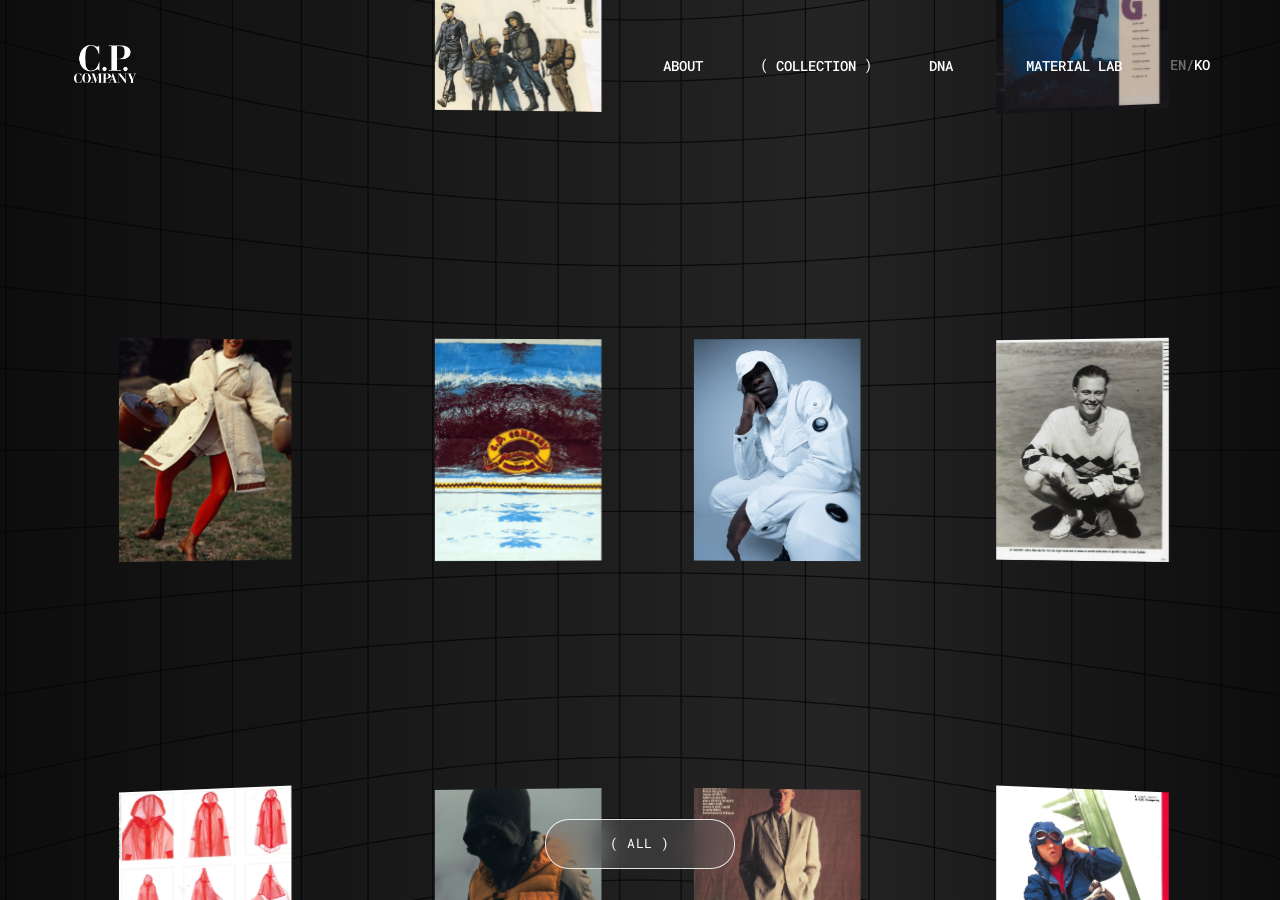
<file: collection.html>
<!doctype html>
<html lang="ko">
    <head>
        <meta charset="UTF-8" />
        <meta name="viewport" content="width=device-width, initial-scale=1.0" />

        <title>COLLECTION | C.P. Company</title>

        <!-- CSS -->
        <link rel="stylesheet" href="./css/style.css" />
        <link rel="stylesheet" href="./css/section/collection.css" />

        <!-- 파비콘 -->
        <!-- LIGHT MODE -->
        <link
            rel="icon"
            type="image/png"
            href="./img/favicon-dark.png"
            media="(prefers-color-scheme: light)"
        />

        <!-- DARK MODE -->
        <link
            rel="icon"
            type="image/png"
            href="./img/favicon-light.png"
            media="(prefers-color-scheme: dark)"
        />
    </head>

    <body>
        <!-- 헤더 -->
        <header id="header">
            <div class="header_inner">
                <!-- 로고 -->
                <h1 class="header_logo">
                    <a href="./index.html">
                        <img src="./img/logo.webp" alt="C.P. COMPANY" />
                    </a>
                </h1>

                <!-- 헤더 오른쪽 -->
                <div class="header_right">
                    <!-- PC 내비 -->
                    <nav class="header_nav">
                        <ul class="header_menu">
                            <li class="header_item">
                                <a href="about.html" class="header_link">
                                    <span class="header_bracket header_bracket_left">(</span>
                                    <span class="header_text">ABOUT</span>
                                    <span class="header_bracket header_bracket_right">)</span>
                                </a>
                            </li>

                            <li class="header_item">
                                <a href="collection.html" class="header_link">
                                    <span class="header_bracket header_bracket_left">(</span>
                                    <span class="header_text">COLLECTION</span>
                                    <span class="header_bracket header_bracket_right">)</span>
                                </a>
                            </li>

                            <li class="header_item">
                                <a href="dna.html" class="header_link">
                                    <span class="header_bracket header_bracket_left">(</span>
                                    <span class="header_text">DNA</span>
                                    <span class="header_bracket header_bracket_right">)</span>
                                </a>
                            </li>

                            <li class="header_item">
                                <a href="material.html" class="header_link">
                                    <span class="header_bracket header_bracket_left">(</span>
                                    <span class="header_text">MATERIAL LAB</span>
                                    <span class="header_bracket header_bracket_right">)</span>
                                </a>
                            </li>
                        </ul>
                    </nav>

                    <!-- PC 한영 전환 -->
                    <div class="header_language">
                        <a href="#">EN</a>
                        <span>/</span>
                        <a href="#" class="header_active">KO</a>
                    </div>

                    <!-- 태블릿 메뉴 버튼 -->
                    <button class="header_menu_btn" type="button">
                        <span class="menu_text">MENU</span>
                        <span class="close_text">× CLOSE</span>
                    </button>
                </div>
            </div>
        </header>

        <!-- 태블릿 전체 메뉴 -->
        <div class="tablet_menu">
            <div class="tablet_language">
                <a href="#">EN</a>
                <span>/</span>
                <a href="#" class="header_active">KO</a>
            </div>

            <nav class="tablet_nav">
                <a href="about.html">ABOUT</a>
                <a href="collection.html">COLLECTION</a>
                <a href="dna.html">DNA</a>
                <a href="material.html">MATERIAL LAB</a>
            </nav>

            <div class="tablet_social">
                <a href="#" target="_blank">Instagram</a>
                <a href="#" target="_blank">Youtube</a>
                <a href="#" target="_blank">Kakao Talk</a>
            </div>
        </div>

        <!-- 컬렉션 -->
        <main id="main">
            <section id="collection" aria-label="C.P. Company Collection">
                <!-- 곡선형 배경 -->
                <div class="grid-background">
                    <div class="grid-surface"></div>
                </div>

                <!-- 무한 스크롤 갤러리 -->
                <div class="collection-scene">
                    <div class="collection-gallery" id="collectionGallery"></div>
                </div>

                <!-- 배경 클릭 시 카테고리 선택 해제 -->
                <button
                    type="button"
                    class="collection-overlay"
                    id="collectionOverlay"
                    aria-label="컬렉션 선택 해제"
                    hidden
                ></button>

                <!-- 선택된 컬렉션 -->
                <div class="selected-gallery" id="selectedGallery" aria-hidden="true" inert></div>

                <!-- 카테고리 메뉴 -->
                <div class="category-menu" id="categoryMenu">
                    <button
                        type="button"
                        class="category-trigger"
                        id="categoryTrigger"
                        aria-expanded="false"
                        aria-controls="categoryPanel"
                    >
                        <span id="categoryLabel">( ALL )</span>
                    </button>

                    <div class="category-panel" id="categoryPanel" aria-hidden="true" inert>
                        <button
                            type="button"
                            class="category-close"
                            id="categoryClose"
                            aria-label="메뉴 닫기"
                        >
                            ×
                        </button>

                        <div class="category-list" id="categoryList">
                            <button type="button" data-category="all">ALL</button>
                            <button type="button" data-category="10-20">'10 - '20</button>
                            <button type="button" data-category="00-10">'00 - '10</button>
                            <button type="button" data-category="90-00">'90 - '00</button>
                            <button type="button" data-category="80-90">'80 - '90</button>
                            <button type="button" data-category="80-70">'80 - '70</button>
                        </div>
                    </div>
                </div>
            </section>
        </main>

        <!-- 상세페이지 모달 -->

        <dialog class="detail-modal" id="detailModal" aria-label="컬렉션 상세페이지">
            <!-- 닫기 버튼 -->
            <form method="dialog">
                <button
                    type="submit"
                    class="detail-close"
                    id="detailClose"
                    aria-label="상세페이지 닫기"
                >
                    ×
                </button>
            </form>

            <!-- 상세페이지 -->
            <iframe
                class="detail-frame"
                id="detailFrame"
                title="컬렉션 상세페이지"
                src="about:blank"
            ></iframe>
        </dialog>

        <!-- GSAP -->
        <script defer src="https://cdn.jsdelivr.net/npm/gsap@3.13.0/dist/gsap.min.js"></script>

        <!-- JS -->
        <script defer src="./js/header.js"></script>
        <script defer src="./js/collection.js"></script>

        <!-- 헤더 초기 실행 -->
        <script>
            document.addEventListener("DOMContentLoaded", () => {
                initHeader();
            });
        </script>
    </body>
</html>
</file>
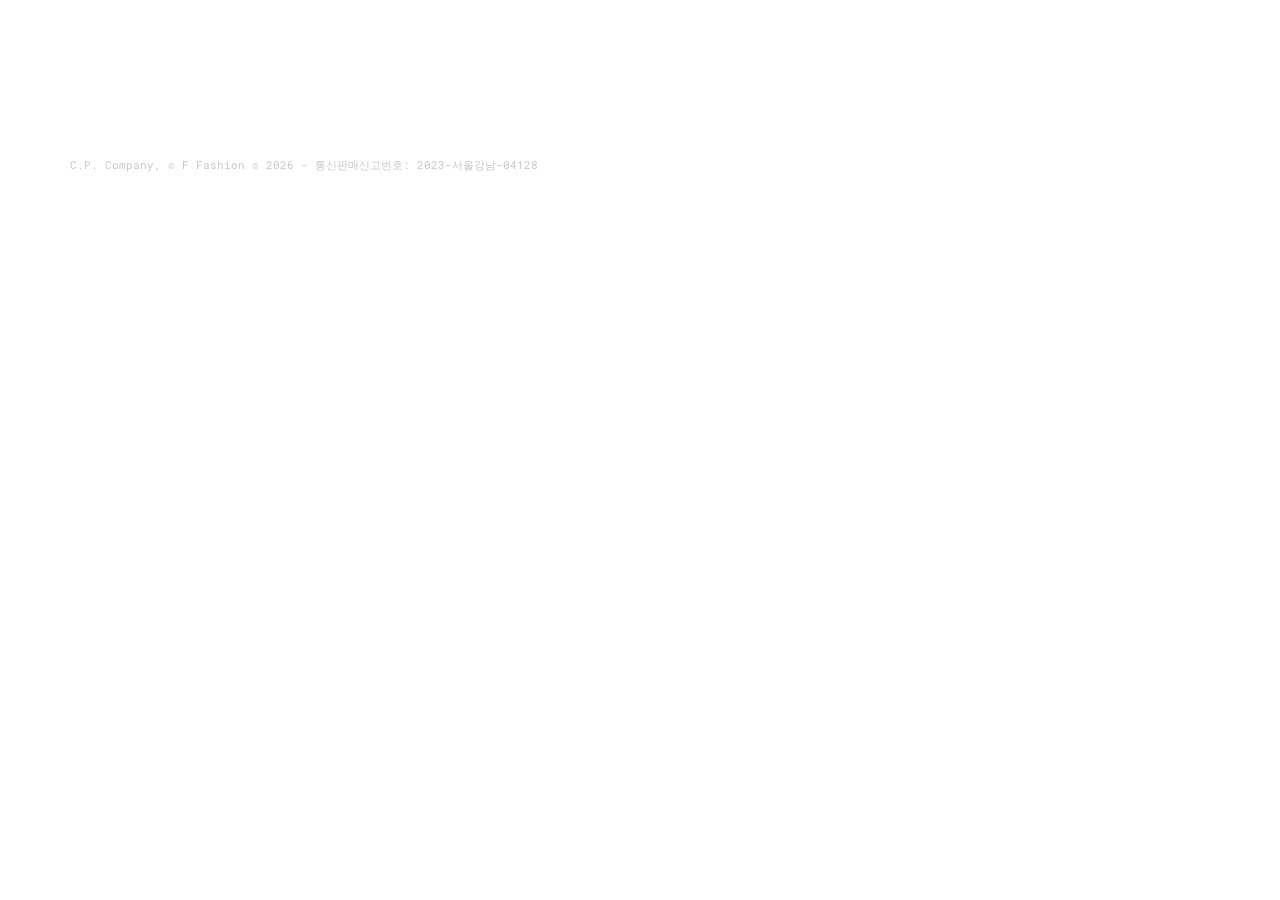
<file: components/footer.html>
<!doctype html>
<html lang="ko">
    <head>
        <meta charset="UTF-8" />
        <meta name="viewport" content="width=device-width, initial-scale=1.0" />
        <title>푸터</title>

        <!-- CSS -->
        <link rel="stylesheet" href="../css/style.css" />
        <link rel="stylesheet" href="../css/section/footer.css" />
    </head>

    <body>
        <!-- 푸터 -->
        <footer id="footer">
            <div class="footer_inner">
                <!-- 푸터 링크 -->
                <div class="footer_links">
                    <!-- 01. 약관 -->
                    <ul class="footer_group">
                        <li>
                            <a href="https://www.cpcompany.com/ko-kr/conditions-of-use.html"
                                >Terms of Use</a
                            >
                        </li>
                        <li>
                            <a href="https://www.cpcompany.com/ko-kr/privacy-policy-korea.html"
                                >Privacy Policy</a
                            >
                        </li>
                        <li>
                            <a href="https://www.cpcompany.com/ko-kr/corporate-information-kr.html"
                                >Corporate Information</a
                            >
                        </li>
                    </ul>

                    <!-- 02. 서비스 -->
                    <ul class="footer_group">
                        <li>
                            <a
                                href="https://www.cpcompany.com/ko-kr/"
                                target="_blank"
                                rel="noopener noreferrer"
                                >Stores</a
                            >
                        </li>
                        <li>
                            <a
                                href="https://www.cpcompany.com/ko-kr/stores/"
                                target="_blank"
                                rel="noopener noreferrer"
                                >Our Stores</a
                            >
                        </li>
                        <li>
                            <a
                                href="https://www.cpcompany.com/ko-kr/certilogo.html"
                                target="_blank"
                                rel="noopener noreferrer"
                                >Authenticity</a
                            >
                        </li>
                    </ul>

                    <!-- 03. SNS -->
                    <ul class="footer_group">
                        <li>
                            <a
                                href="https://www.instagram.com/cpcompany/"
                                target="_blank"
                                rel="noopener noreferrer"
                                >Instagram ↗</a
                            >
                        </li>
                        <li>
                            <a
                                href="https://www.youtube.com/@CPCompanyOfficial"
                                target="_blank"
                                rel="noopener noreferrer"
                                >Youtube ↗</a
                            >
                        </li>
                        <li>
                            <a
                                href="https://pf.kakao.com/_Ntwxlb"
                                target="_blank"
                                rel="noopener noreferrer"
                                >Kakao Talk ↗</a
                            >
                        </li>
                    </ul>

                    <!-- 저작권 표시 -->
                    <p class="footer_copy">Copyright © 1971. All rights reserved.</p>
                </div>

                <!-- 사업자 정보 -->
                <p class="footer_info">
                    C.P. Company, © F Fashion © 2026 - 통신판매신고번호: 2023-서울강남-04128
                </p>
            </div>
        </footer>
    </body>
</html>
</file>
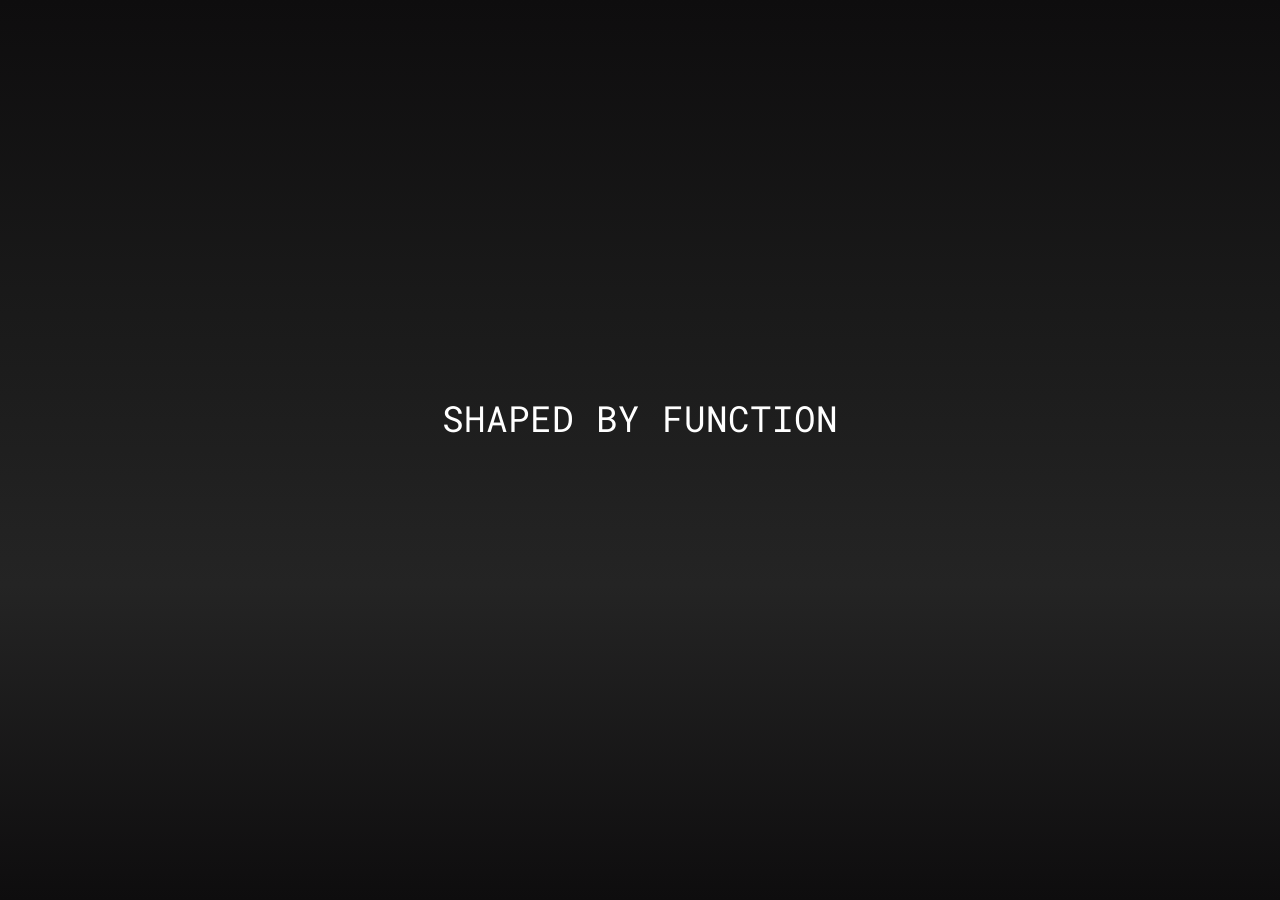
<file: components/loading.html>
<!doctype html>
<html lang="en">
    <head>
        <meta charset="UTF-8" />
        <meta name="viewport" content="width=device-width, initial-scale=1.0" />
        <title>LOADING</title>

        <!-- INTRO CSS -->
        <link rel="stylesheet" href="../css/setting/font.css" />
        <link rel="stylesheet" href="../css/setting/reset.css" />
        <link rel="stylesheet" href="../css/section/loading.css" />

        <!-- 파비콘 -->
        <!-- LIGHT MODE -->
        <link
            rel="icon"
            type="image/png"
            href="../img/favicon-dark.png"
            media="(prefers-color-scheme: light)"
        />

        <!-- DARK MODE -->
        <link
            rel="icon"
            type="image/png"
            href="../img/favicon-light.png"
            media="(prefers-color-scheme: dark)"
        />
    </head>

    <body>
        <!-- INTRO LOADING -->
        <div class="intro">
            <div class="intro_inner">
                <!-- 문구 영역 -->
                <div class="intro_text-wrap">
                    <p class="intro_text">BORN IN 1971</p>
                    <p class="intro_text">ROOTED IN UTILITY</p>
                    <p class="intro_text">DRIVEN BY RESEARCH</p>
                    <p class="intro_text">SHAPED BY FUNCTION</p>
                    <p class="intro_text">MATERIALS REIMAGINED</p>
                    <p class="intro_text">COLOUR IN MOTION</p>
                    <p class="intro_text">DEFINED BY EXPERIMENT</p>
                    <p class="intro_text">BEYOND THE ORDINARY</p>
                </div>

                <!-- 로고 영역 -->
                <div class="intro_logo">
                    <!-- 왼쪽 로고 -->
                    <div class="intro_logo-left">
                        <img src="../img/loading/loading_logo_left.png" alt="" />
                    </div>

                    <!-- 오른쪽 로고 -->
                    <div class="intro_logo-right">
                        <img src="../img/loading/loading_logo_right.png" alt="" />
                    </div>
                </div>
            </div>
        </div>

        <!-- 기존 메인 페이지 영역 -->

        <!-- GSAP -->
        <script src="https://cdnjs.cloudflare.com/ajax/libs/gsap/3.12.5/gsap.min.js"></script>

        <!-- INTRO JS -->
        <script src="../js/loading.js"></script>
    </body>
</html>
</file>
<file: css/style.css>
/* SETTING */
@import url("./setting/font.css");
@import url("./setting/reset.css");

/* COMMON */
@import url("./section/header.css");
@import url("./section/footer.css");
@import url("./section/loading.css");
</file>
<file: css/section/collection.css>
/* 기본 설정 */

html,
body {
  width: 100%;
  height: 100%;
}

body {
  background: #191919;
  color: #fff;
  overflow: hidden;
  overscroll-behavior: none;
}

button {
  font: inherit;
  cursor: pointer;
}
/* 헤더 클릭 영역 */
#header {
  pointer-events: none;
}
#header a,
#header button {
  pointer-events: auto;
}

/* 메인 영역 */

#main {
  width: 100%;
  height: 100%;
}

#collection {
  position: relative;
  width: 100%;
  height: 100vh;
  overflow: hidden;
  isolation: isolate;
}

/* 그리드 배경 */

.grid-background {
  position: absolute;
  inset: 0;
  z-index: 0;
  overflow: hidden;
  pointer-events: none;

  background: linear-gradient(90deg, #0e0d0e 0%, #1a1a1a 35%, #242424 65%, #0e0d0e 100%);
}

.grid-surface,
#roomGrid {
  width: 100%;
  height: 100%;
}

#roomGrid {
  display: block;
}

/* 컬렉션 갤러리 */

.collection-scene {
  position: absolute;
  inset: 0;
  z-index: 2;

  overflow-x: hidden;
  overflow-y: auto;
  overscroll-behavior: contain;
  scroll-behavior: auto;
  scrollbar-width: none;

  perspective: 1400px;
  perspective-origin: 50% 50%;
}

.collection-scene::-webkit-scrollbar {
  display: none;
}

.collection-gallery {
  display: grid;
  grid-template-columns: repeat(4, minmax(0, 1fr));
  grid-auto-rows: 50vh;

  width: 100%;
  transform-style: preserve-3d;

  pointer-events: none;
}

/* 컬렉션 이미지 */
.collection-item {
  position: relative;

  display: block;
  justify-self: center;
  align-self: center;

  width: 13vw;
  aspect-ratio: 3 / 4;

  transform-origin: center;

  backface-visibility: hidden;
  -webkit-backface-visibility: hidden;

  text-decoration: none;
  cursor: pointer;

  pointer-events: auto;
}

/* 이미지 위치 및 기울기 */

.collection-item:nth-child(4n + 1) {
  transform: translateX(3.6vw) rotateY(10deg);
}

.collection-item:nth-child(4n + 2) {
  transform: translateX(3vw) rotateY(3deg);
}

.collection-item:nth-child(4n + 3) {
  transform: translateX(-1.8vw) rotateY(-3deg);
}

.collection-item:nth-child(4n + 4) {
  transform: translateX(-3vw) rotateY(-10deg);
}

.collection-item img,
.selected-item img {
  position: absolute;
  inset: 0;

  display: block;
  width: 100%;
  height: 100%;

  object-fit: cover;
  pointer-events: none;
}

/* 헤더 */

.collection-header {
  position: absolute;
  top: 0;
  left: 0;
  z-index: 20;

  width: 100%;
  padding: 30px 2.65vw;

  display: flex;
  justify-content: space-between;
  align-items: flex-start;

  pointer-events: none;
}

.collection-header a {
  color: #fff;
  text-decoration: none;
  pointer-events: auto;
}

.collection-logo {
  display: flex;
  flex-direction: column;
  align-items: center;

  font-family: Georgia, serif;
  font-weight: 700;
  line-height: 0.8;
}

.collection-logo span {
  font-size: 31px;
}

.collection-logo small {
  margin-top: 6px;
  font-size: 12px;
}

.collection-nav {
  display: flex;
  align-items: center;
  gap: 50px;

  padding-top: 8px;

  font-family: Arial, sans-serif;
  font-size: 13px;
  font-weight: 600;
}

.language {
  font-size: 11px;
}

.language span {
  color: #686868;
}

/* 배경 블러 효과 */

.grid-background,
.collection-scene {
  transition: filter 0.4s ease;
}

#collection.is-selected .grid-background,
#collection.is-selected .collection-scene {
  filter: blur(12px) brightness(0.6);
}

/* 블러 영역 클릭 */

.collection-overlay {
  position: absolute;
  inset: 0;
  z-index: 5;

  width: 100%;
  height: 100%;

  border: none;
  background: transparent;
  cursor: default;
}

.collection-overlay[hidden] {
  display: none;
}

/* 선택된 컬렉션 */

.selected-gallery {
  position: absolute;
  z-index: 8;

  top: 30.2%;
  left: 50%;

  width: 83%;

  display: grid;
  grid-template-columns: repeat(5, minmax(0, 1fr));
  gap: 3.9vw;

  transform: translateX(-50%);

  opacity: 0;
  visibility: hidden;
  pointer-events: none;

  transition:
    opacity 0.3s ease,
    visibility 0.3s;
}

.selected-gallery.is-visible {
  opacity: 1;
  visibility: visible;
}

/* 선택된 컬렉션 이미지 */
.selected-item {
  position: relative;

  display: block;
  width: 100%;
  aspect-ratio: 0.72;

  overflow: hidden;

  pointer-events: auto;
  cursor: pointer;
}

/* 이미지 4개 중앙 정렬 */

.selected-gallery[data-count="4"] {
  width: calc(66.4% - 0.78vw);

  grid-template-columns: repeat(4, minmax(0, 1fr));
  gap: 3.9vw;
}

/* 카테고리 메뉴 */

.category-menu {
  position: absolute;
  z-index: 15;

  left: 50%;
  bottom: 3.4%;

  width: 190px;
  height: 50px;

  transform: translateX(-50%);
  overflow: hidden;

  border: 1px solid rgba(255, 255, 255, 0.85);
  border-radius: 24px;

  background: rgba(103, 103, 103, 0.36);
  backdrop-filter: blur(15px);
  -webkit-backdrop-filter: blur(15px);

  transition: height 0.35s ease;
}

.category-menu.is-open {
  height: 286px;
}

/* 카테고리 버튼 */

.category-trigger {
  position: absolute;
  left: 0;
  bottom: 0;

  width: 100%;
  height: 50px;

  border: none;
  background: transparent;

  color: #fff;
  font-family: "Roboto Mono", monospace;
  font-size: 13px;
  letter-spacing: 0.035em;
}

.category-menu.is-open .category-trigger {
  opacity: 0;
  pointer-events: none;
}

/* 카테고리 펼침 영역 */

.category-panel {
  position: absolute;
  inset: 0;

  display: flex;
  flex-direction: column;
  align-items: center;

  opacity: 0;
  pointer-events: none;

  transition: opacity 0.2s ease;
}

.category-menu.is-open .category-panel {
  opacity: 1;
  pointer-events: auto;
}

.category-close {
  width: 100%;
  height: 47px;

  flex-shrink: 0;

  border: none;
  background: transparent;

  color: #fff;
  font-size: 23px;
  font-weight: 200;
}

.category-list {
  width: 100%;

  display: flex;
  flex-direction: column;
}

.category-list button {
  width: 100%;
  height: 37px;

  flex-shrink: 0;

  border: none;
  background: transparent;

  color: #fff;
  font-family: "Roboto Mono", monospace;
  font-size: 13px;
  letter-spacing: 0.035em;
}

.category-list button[aria-pressed="true"]::before {
  content: "( ";
}

.category-list button[aria-pressed="true"]::after {
  content: " )";
}

/* 키보드 선택 표시 */

.collection-item:focus-visible,
.selected-item:focus-visible,
.category-menu button:focus-visible {
  outline: 2px solid #fff;
  outline-offset: 3px;
}

/* 상세페이지 모달 */

.detail-modal {
  --detail-scale: 0.6;

  position: fixed;
  inset: 0;

  width: calc(100vw * var(--detail-scale));
  height: 65vh;

  max-width: none;
  max-height: none;

  margin: auto;
  padding: 0;

  border: none;
  outline: none;

  background: #191919;

  overflow: hidden;
}

/* 상세페이지 닫기 버튼 */

.detail-close {
  position: absolute;
  top: 1.5vw;
  right: 1.5vw;
  z-index: 10;

  width: 40px;
  height: 40px;

  display: flex;
  justify-content: center;
  align-items: center;

  padding: 0;
  border: none;
  background: transparent;

  color: #fff;
  font-family: "Roboto Mono", monospace;
  font-size: 32px;
  font-weight: 300;
  line-height: 1;

  cursor: pointer;
}

.detail-modal:not([open]) {
  display: none;
}

/* 상세페이지 등장 */

.detail-modal[open] {
  animation: detailOpen 0.35s ease both;
}

@keyframes detailOpen {
  from {
    opacity: 0;
    transform: translateY(15px);
  }

  to {
    opacity: 1;
    transform: translateY(0);
  }
}

/* 상세페이지 뒤 배경 */

.detail-modal::backdrop {
  background: rgba(0, 0, 0, 0.55);

  backdrop-filter: blur(12px);
  -webkit-backdrop-filter: blur(12px);

  animation: detailBackdrop 0.35s ease both;
}

@keyframes detailBackdrop {
  from {
    opacity: 0;
  }

  to {
    opacity: 1;
  }
}

/* 상세페이지 불러오기 */

.detail-frame {
  position: absolute;
  top: 0;
  left: 0;

  display: block;

  width: 100vw;
  height: calc(100% / var(--detail-scale));

  transform: scale(var(--detail-scale));
  transform-origin: top left;

  border: none;
  background: #191919;
}

/* 포스터 클릭 강조 효과 제거 */
.gallery-item,
.gallery-item:hover,
.gallery-item:focus,
.gallery-item:focus-visible,
.gallery-item:active {
  outline: none !important;
  box-shadow: none !important;
  background: transparent !important;
  border: none !important;

  -webkit-tap-highlight-color: transparent;
}

/* 1024px 태블릿 */

@media (max-width: 1024px) {
  .collection-gallery {
    grid-auto-rows: 30vh;
  }

  /* 상세페이지 */
  .detail-modal {
    --detail-scale: 0.8;
    height: 70vh;
  }
}

/* 768px 태블릿 */

@media (max-width: 768px) {
  /* 컬렉션 3열 */

  .collection-gallery {
    grid-template-columns: repeat(3, minmax(0, 1fr));
    grid-auto-rows: 28.65vw;
  }

  .collection-item {
    width: 19.53vw;
  }

  /* 이미지 위치 및 기울기 */

  .collection-item:nth-child(n) {
    transform: none;
  }

  .collection-item:nth-child(3n + 1) {
    transform: translateX(3.4vw) rotateY(9deg);
  }

  .collection-item:nth-child(3n + 2) {
    transform: rotateY(0deg);
  }

  .collection-item:nth-child(3n + 3) {
    transform: translateX(-4.56vw) rotateY(-9deg);
  }

  /* 선택된 컬렉션 5개 */
  .selected-gallery {
    top: 35.5%;
    width: 88.5%;
    gap: 3.2vw;
  }

  .selected-item {
    aspect-ratio: 3 / 4;
  }

  /* 이미지 4개 중앙 정렬 */
  .selected-gallery[data-count="4"] {
    width: calc(70.8% - 0.64vw);

    grid-template-columns: repeat(4, minmax(0, 1fr));
    gap: 3.2vw;
  }

  /* 카테고리 메뉴 */
  .category-menu {
    bottom: 6%;
    width: clamp(174px, 25.8vw, 198px);
  }

  .category-menu.is-open {
    height: 306px;
  }

  .detail-modal {
    --detail-scale: 0.75;

    width: 75vw;
    height: 65vh;
  }
}

/* 480px 모바일 */

@media (max-width: 480px) {
  /* 컬렉션 2열 */

  .collection-gallery {
    width: 80vw;
    margin: 0 auto;

    grid-template-columns: repeat(2, minmax(0, 1fr));
    grid-auto-rows: 44.6vw;

    transform: translateX(-1.46vw);
  }

  /* 원통형 이미지 */

  .collection-item:nth-child(n) {
    width: 28vw;

    transform: translate3d(0, var(--wheel-y, 0px), var(--wheel-z, 0px))
      rotateX(var(--wheel-x, 0deg)) rotateY(var(--base-y, 0deg));

    will-change: transform;
  }

  /* 이미지 기본 기울기 */

  .collection-item:nth-child(2n + 1) {
    --base-y: 7deg;
  }

  .collection-item:nth-child(2n) {
    --base-y: -7deg;
  }

  /* 선택된 컬렉션 3 + 2 배열 */

  .selected-gallery {
    top: 48%;
    left: 50%;

    width: min(92%, 390px);

    display: grid;
    grid-template-columns: repeat(6, minmax(0, 1fr));

    column-gap: 1.7vw;
    row-gap: clamp(12px, 5vw, 24px);

    justify-items: center;
    align-items: center;

    transform: translate(-50%, -50%);
  }

  .selected-item {
    grid-column: span 2;

    width: min(100%, clamp(96px, 23.3vw, 112px), 15vh);
    aspect-ratio: 0.72;

    overflow: hidden;
    pointer-events: auto;
  }

  /* 아랫줄 이미지 2개 중앙 정렬 */

  .selected-item:nth-child(4) {
    grid-column: 2 / span 2;
  }

  .selected-item:nth-child(5) {
    grid-column: 4 / span 2;
  }

  /* 이미지 4개일 때 2 + 2 배열 */

  .selected-gallery[data-count="4"] {
    width: min(75%, 270px);

    grid-template-columns: repeat(2, minmax(0, 1fr));
    column-gap: 3vw;
  }

  .selected-gallery[data-count="4"] .selected-item:nth-child(n) {
    grid-column: auto;
  }

  /* 카테고리 메뉴 */

  .category-menu {
    bottom: 3%;

    width: clamp(150px, 36.25vw, 174px);
    height: 40px;

    border-radius: 22px;
  }

  .category-trigger {
    height: 40px;
  }

  .category-menu.is-open {
    height: 330px;
  }

  .category-close {
    height: 50px;
  }

  .category-list button {
    height: 43px;
  }

  /* 상세페이지 */
  .detail-modal {
    --detail-scale: 0.92;

    width: 92vw;
    height: 84vh;
    height: 84dvh;
  }
}

/* 모션 최소화 설정 */

@media (prefers-reduced-motion: reduce) {
  .detail-modal[open],
  .detail-modal::backdrop {
    animation: none;
  }
}
</file>
<file: css/section/footer.css>
/* 푸터 */

#footer {
  width: 100%;
  padding: clamp(1.5rem, 2.5vw, 3rem) 70px;
  margin-top: auto;
}

.footer_inner {
  width: 100%;
  font-family: "Roboto Mono", monospace;
}

/* 푸터 링크 */

.footer_links {
  display: flex;
  align-items: flex-start;
  width: 100%;
  gap: clamp(1.5rem, 3vw, 3.5625rem);
}

/* 링크 그룹 */

.footer_group {
  display: flex;
  flex-direction: column;
  gap: 0.75rem;
}

.footer_group a {
  display: inline-block;
  color: #fff;
  font-size: 0.875rem;
  font-weight: 400;
  line-height: 1.5;
  white-space: nowrap;
  transition: opacity 0.3s ease;
}

.footer_group a:hover {
  opacity: 0.5;
}

/* 저작권 표시 */

.footer_copy {
  align-self: flex-end;
  margin-left: auto;
  color: #fff;
  font-size: 0.875rem;
  font-weight: 400;
  white-space: nowrap;
}

/* 사업자 정보 */

.footer_info {
  margin-top: clamp(2rem, 2.76vw, 3.3125rem);
  color: #c7c7c7;
  font-size: 0.7rem;
  font-weight: 400;
  line-height: 1.5;
}

/* 노트북 */

@media (max-width: 1024px) {
  #footer {
    padding-inline: 54px;
  }

  .footer_links {
    flex-wrap: wrap;
    column-gap: clamp(1.5rem, 4vw, 3.5625rem);
    row-gap: 2rem;
  }

  .footer_copy {
    width: 100%;
    text-align: right;
  }
}

/* 태블릿 */

@media (max-width: 768px) {
  #footer {
    padding: clamp(1.25rem, 5vw, 2.5rem) 40px;
  }

  .footer_links {
    display: grid;
    grid-template-columns: repeat(3, max-content);
    column-gap: clamp(1.5rem, 4vw, 3.5625rem);
    row-gap: 2rem;
    align-items: start;
  }

  .footer_copy {
    grid-column: 1 / -1;
    width: 100%;
    margin-left: 0;
    justify-self: start;
    align-self: start;
    text-align: left;
  }
}

/* 모바일 */

@media (max-width: 480px) {
  #footer {
    padding-inline: 30px;
  }

  .footer_links {
    grid-template-columns: 1fr;
    row-gap: 2rem;
  }

  .footer_copy {
    grid-column: 1;
  }
}
</file>
<file: css/setting/font.css>
/* GOOGLE FONTS, ROBOTO MONO / CORMORANT GARAMOND / INTER */

@import url("https://fonts.googleapis.com/css2?family=Roboto+Mono:wght@100;200;300;400;500;600;700&family=Cormorant+Garamond:ital,wght@0,300..700;1,300..700&family=Inter:ital,opsz,wght@0,14..32,100..900;1,14..32,100..900&display=swap");

/* SUIT 한글 폰트 */

@font-face {
  font-family: "Suit";
  src: url("https://cdn.jsdelivr.net/gh/projectnoonnu/noonfonts_suit@1.0/SUIT-Thin.woff2")
    format("woff2");
  font-weight: 100;
  font-display: swap;
}

@font-face {
  font-family: "Suit";
  src: url("https://cdn.jsdelivr.net/gh/projectnoonnu/noonfonts_suit@1.0/SUIT-ExtraLight.woff2")
    format("woff2");
  font-weight: 200;
  font-display: swap;
}

@font-face {
  font-family: "Suit";
  src: url("https://cdn.jsdelivr.net/gh/projectnoonnu/noonfonts_suit@1.0/SUIT-Light.woff2")
    format("woff2");
  font-weight: 300;
  font-display: swap;
}

@font-face {
  font-family: "Suit";
  src: url("https://cdn.jsdelivr.net/gh/projectnoonnu/noonfonts_suit@1.0/SUIT-Regular.woff2")
    format("woff2");
  font-weight: 400;
  font-display: swap;
}

@font-face {
  font-family: "Suit";
  src: url("https://cdn.jsdelivr.net/gh/projectnoonnu/noonfonts_suit@1.0/SUIT-Medium.woff2")
    format("woff2");
  font-weight: 500;
  font-display: swap;
}

@font-face {
  font-family: "Suit";
  src: url("https://cdn.jsdelivr.net/gh/projectnoonnu/noonfonts_suit@1.0/SUIT-SemiBold.woff2")
    format("woff2");
  font-weight: 600;
  font-display: swap;
}

@font-face {
  font-family: "Suit";
  src: url("https://cdn.jsdelivr.net/gh/projectnoonnu/noonfonts_suit@1.0/SUIT-Bold.woff2")
    format("woff2");
  font-weight: 700;
  font-display: swap;
}

@font-face {
  font-family: "Suit";
  src: url("https://cdn.jsdelivr.net/gh/projectnoonnu/noonfonts_suit@1.0/SUIT-ExtraBold.woff2")
    format("woff2");
  font-weight: 800;
  font-display: swap;
}

@font-face {
  font-family: "Suit";
  src: url("https://cdn.jsdelivr.net/gh/projectnoonnu/noonfonts_suit@1.0/SUIT-Heavy.woff2")
    format("woff2");
  font-weight: 900;
  font-display: swap;
}

/* 가변 폰트 */

@font-face {
  font-family: "SuitVariable";
  src: url("https://cdn.jsdelivr.net/gh/Project-Noonnu/2611030106@font-variable-845/variable-845/SUIT-Variable.woff2")
    format("woff2");
  font-weight: 100 900;
  font-display: swap;
}

/* DEFAULT FONT */

/* body {
  font-family: "Roboto Mono", "Suit", sans-serif;
} */

html {
  font-family: "Roboto Mono", "Suit", sans-serif;
}

body,
button,
input,
textarea,
select {
  font-family: inherit;
}
</file>
<file: css/section/loading.css>
/* INTRO LOADING */

body {
  margin: 0;
}

.intro,
.intro *,
.intro *::before,
.intro *::after {
  box-sizing: border-box;
}

.intro {
  position: fixed;
  inset: 0;
  width: 100%;
  height: 100vh;
  height: 100svh;
  z-index: 9999;
  overflow: hidden;
  isolation: isolate;
}

/* Background */

.intro::before {
  content: "";
  position: absolute;
  inset: 0;
  z-index: -1;
  background: linear-gradient(180deg, #0e0d0e 0%, #1a1a1a 35%, #242424 65%, #0e0d0e 100%);
  pointer-events: none;
}

/* Inner */

.intro_inner {
  position: relative;
  width: calc(100% - 120px);
  max-width: 1600px;
  height: 100%;
  margin: 0 auto;

  display: grid;
  place-items: center;
}

/* Text */

.intro_text-wrap {
  grid-area: 1 / 1;
  position: relative;
  width: 100%;
  height: 1.5em;
  margin-top: -7vh;
  font-size: 36px;
}

.intro_text {
  position: absolute;
  inset: 0;

  display: flex;
  justify-content: center;
  align-items: center;

  margin: 0;
  color: #ffffff;
  font-family: "Roboto Mono", monospace;
  font-size: inherit;
  font-weight: 400;
  line-height: 1.2;
  letter-spacing: 0;
  text-align: center;
  white-space: nowrap;

  opacity: 0;
  visibility: hidden;
}

/* Logo */

.intro_logo {
  grid-area: 1 / 1;

  display: flex;
  justify-content: center;
  align-items: flex-start;

  width: max-content;
  height: auto;
  margin: -7vh 0 0;
  padding: 0;

  opacity: 0;
  visibility: hidden;
}

.intro_logo-left,
.intro_logo-right {
  flex: 0 0 auto;
  width: auto;
  height: auto;
  margin: 0;
  padding: 0;
}

.intro_logo-left img,
.intro_logo-right img {
  display: block;
  width: auto;
  height: clamp(40px, 8vw, 120px);
  max-width: none;
  margin: 0;
  padding: 0;
  object-fit: contain;
}

/* Tablet */

@media (max-width: 1024px) {
  .intro_inner {
    width: calc(100% - 80px);
  }

  .intro_text-wrap {
    margin-top: 0;
    font-size: 28px;
  }

  .intro_logo-left img,
  .intro_logo-right img {
    height: clamp(40px, 9.8vw, 100px);
  }

  .intro_logo {
    margin-top: 0;
    position: relative;
    top: clamp(3px, 0.55vw, 6px);
  }
}

/* Mobile */

@media (max-width: 768px) {
  .intro_inner {
    width: calc(100% - 60px);
  }

  .intro_text-wrap {
    font-size: 24px;
  }

  .intro_logo-left img,
  .intro_logo-right img {
    height: clamp(35px, 9.5vw, 75px);
  }
}

@media (max-width: 480px) {
  .intro_inner {
    width: calc(100% - 40px);
  }

  .intro_text-wrap {
    font-size: clamp(15px, 4.17vw, 20px);
  }

  .intro_logo-left img,
  .intro_logo-right img {
    height: clamp(28px, 9vw, 44px);
  }
}
</file>
